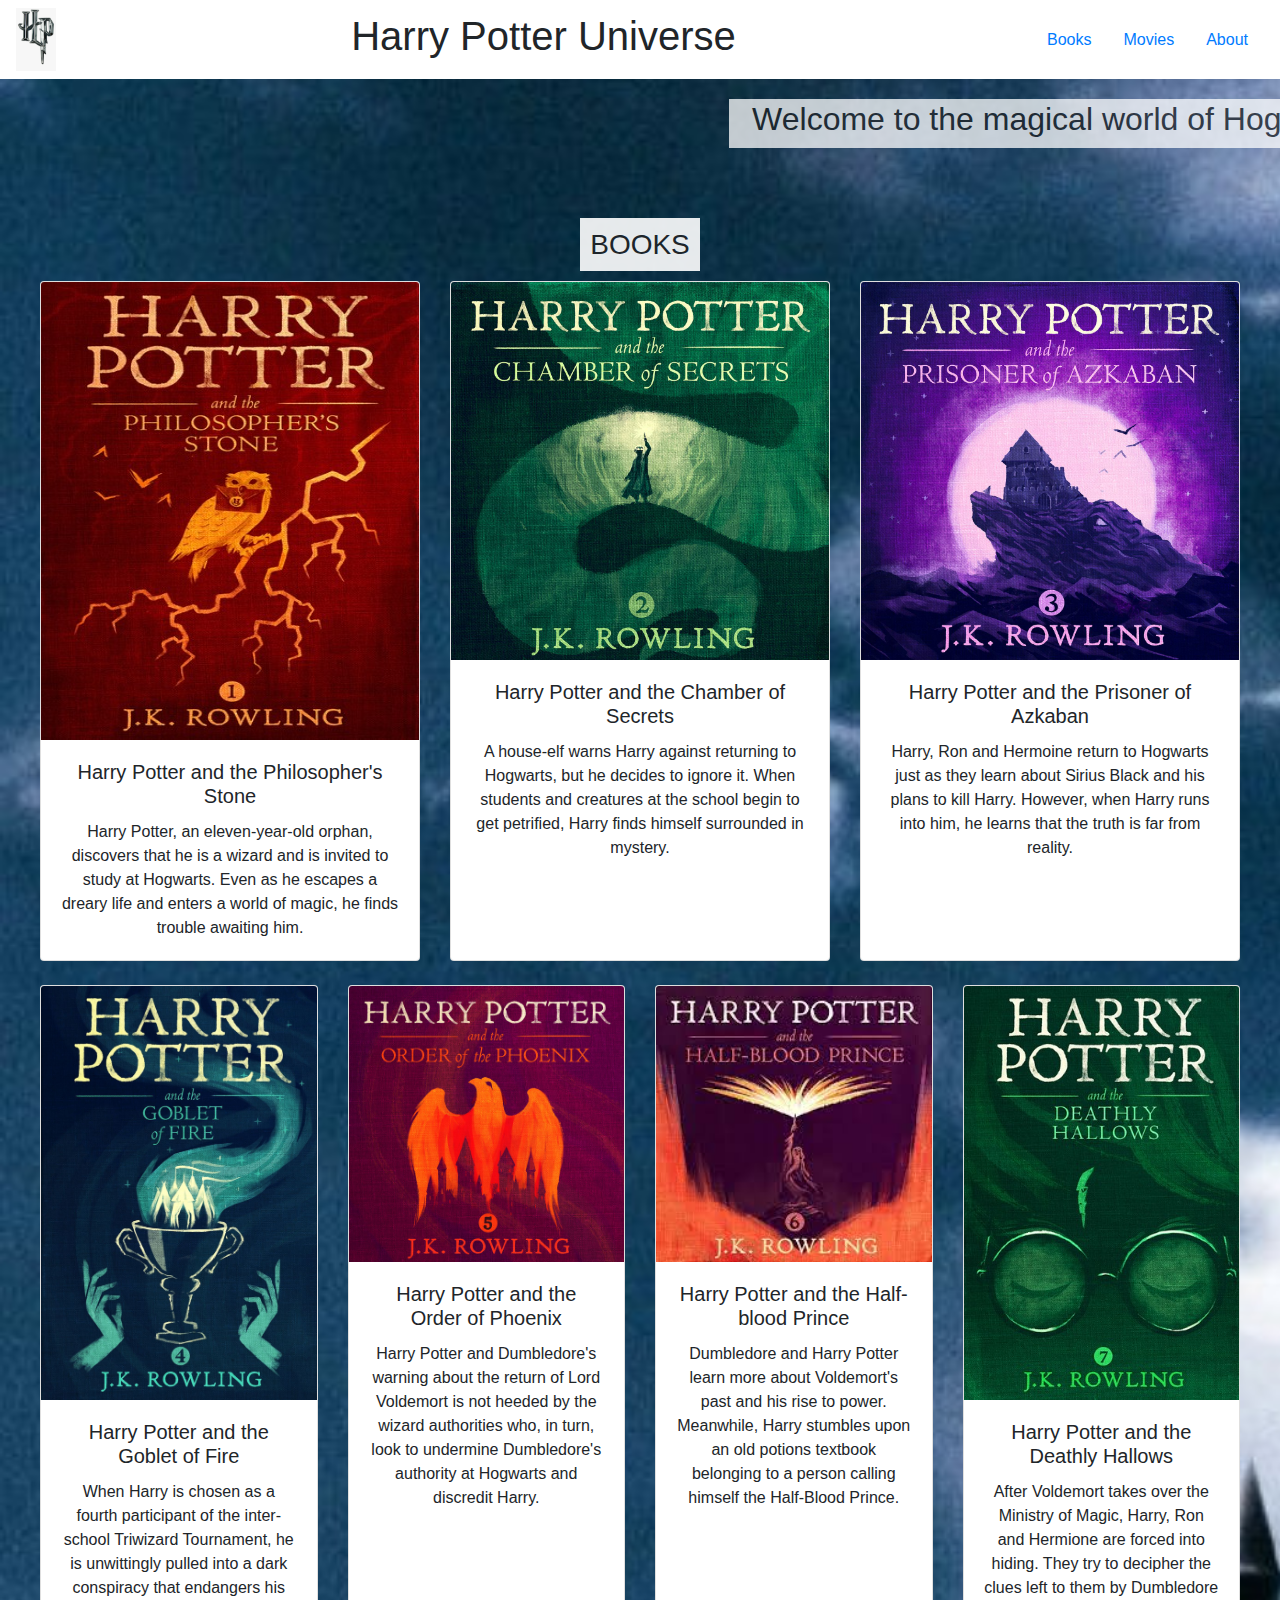
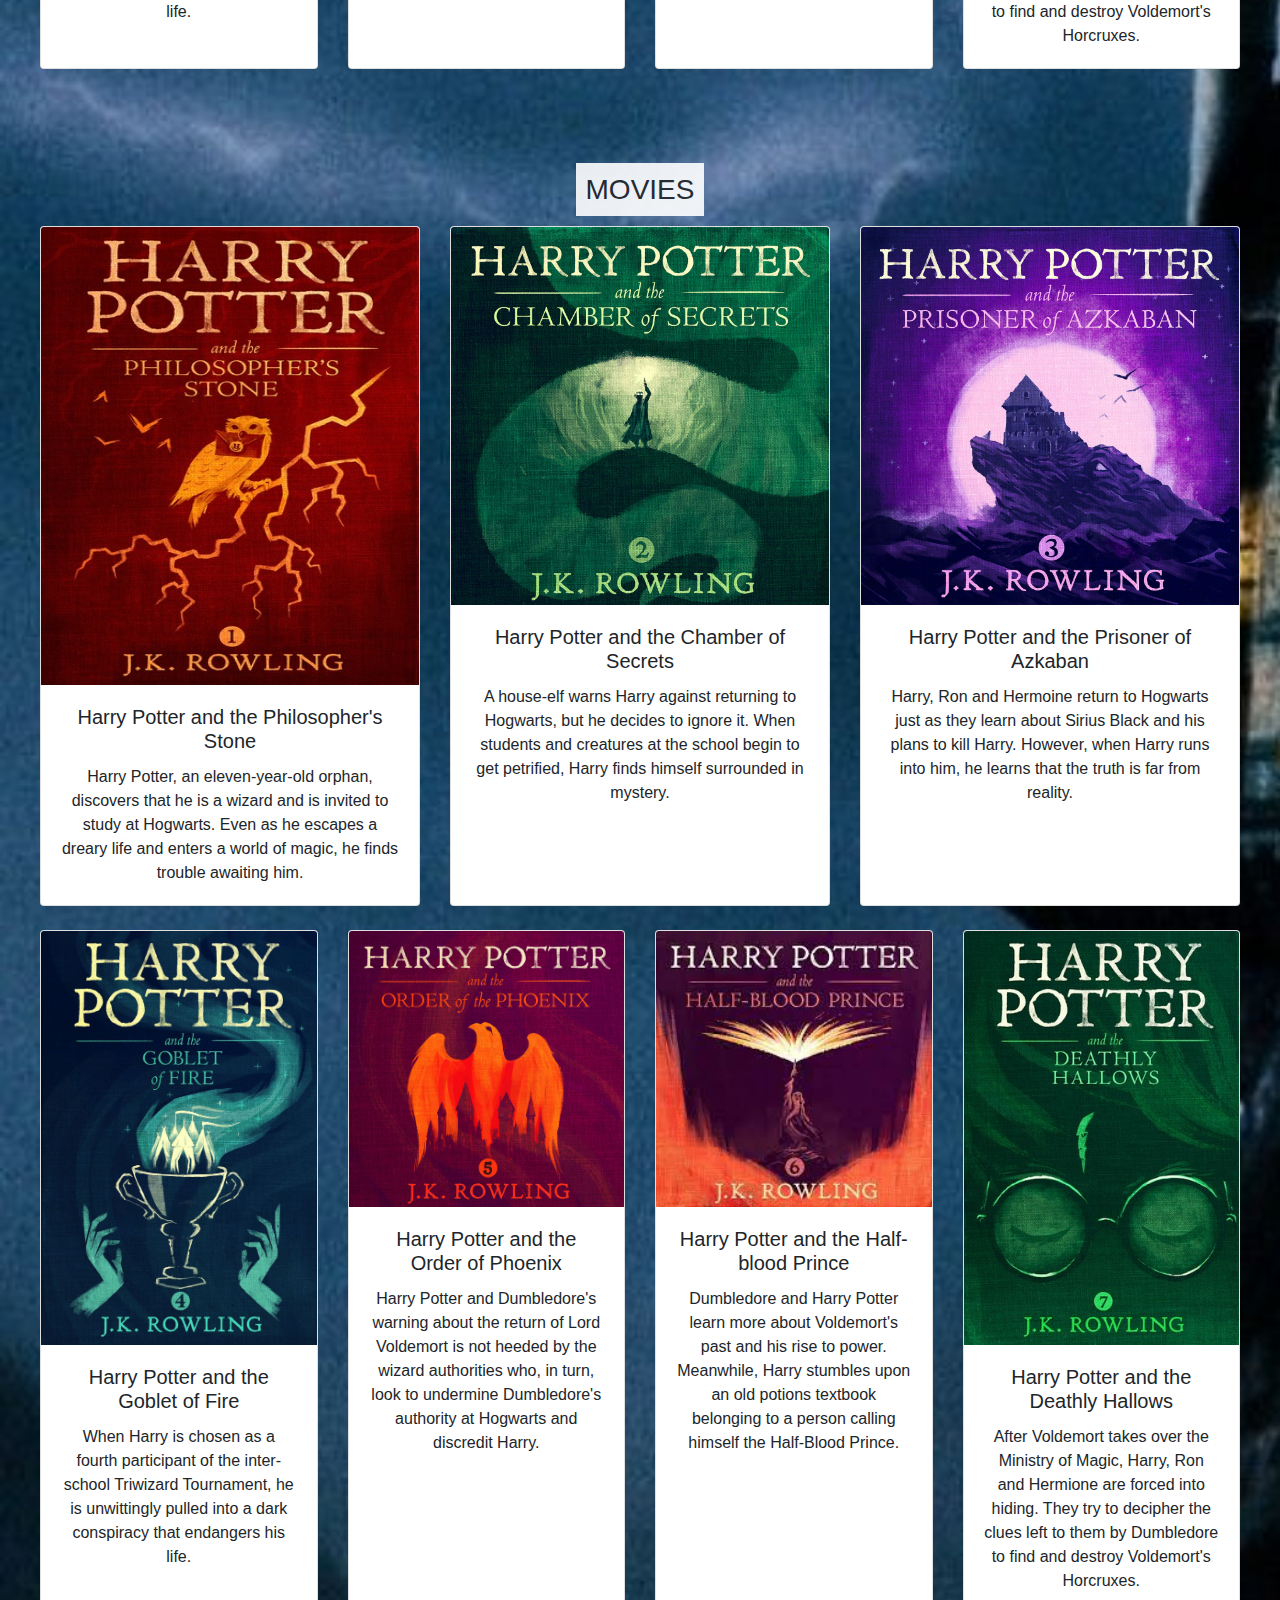
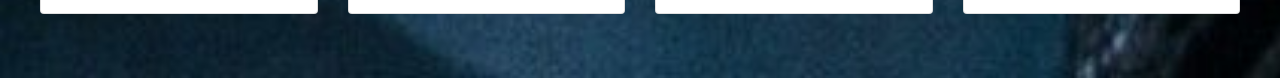
<file: index.html>
<!doctype html>
<html lang="en">
  <head>
    <!-- Required meta tags -->
    <meta charset="utf-8">
    <meta name="viewport" content="width=device-width, initial-scale=1, shrink-to-fit=no">

    <!-- Bootstrap CSS -->
            <!-- Bootstrap CSS -->
        <link rel="stylesheet" href="css/bootstrap.min.css" type="text/css">
        <link href="css/styles.css" rel="stylesheet" type="text/css">

    <!-- Styles CSS -->
    <link rel="stylesheet" type="text/css" href="css/styles.css">

    <title>Assignment V & VI</title>
  </head>
  <body>

    <nav class="navbar navbar-dark" style="background-color: white;">
      <a href="index.html">
        <img src="images/logo.png" alt="HP" width="40">
      </a>
      <h1>Harry Potter Universe</h1>
      <ul class="nav nav-pills">
        <li class="nav-item">
          <a class="nav-link" href="#">Books</a>
        </li>
        <li class="nav-item">
          <a class="nav-link" href="#">Movies</a>
        </li>
        <li class="nav-item">
          <a class="nav-link" href="204621.html" tabindex="-1">About</a>
        </li>
      </ul>
    </nav>

    <div class="container">
      <div class="row">
        <div class="col-sm">
          
        </div>
        <div class="col-sm text-center welc">
          <h2>Welcome to the magical world of Hogwarts!</h2>
        </div>
      </div>
    </div>

    <div class="row justify-content-md-center text-center cnt">
      <h3 class="op">BOOKS</h3>
      <div class="row row-cols-1 row-cols-md-3">
        <div class="col mb-4">
          <div class="card h-100">
            <img src="images/b1.jpg" class="card-img-top" alt="..." height="458">
            <div class="card-body">
              <h5 class="card-title">Harry Potter and the Philosopher's Stone</h5>
              <p class="card-text">Harry Potter, an eleven-year-old orphan, discovers that he is a wizard and is invited to study at Hogwarts. Even as he escapes a dreary life and enters a world of magic, he finds trouble awaiting him.</p>
            </div>
          </div>
        </div>
        <div class="col mb-4">
          <div class="card h-100">
            <img src="images/b2.jpg" class="card-img-top" alt="...">
            <div class="card-body">
              <h5 class="card-title">Harry Potter and the Chamber of Secrets</h5>
              <p class="card-text">A house-elf warns Harry against returning to Hogwarts, but he decides to ignore it. When students and creatures at the school begin to get petrified, Harry finds himself surrounded in mystery.</p>
            </div>
          </div>
        </div>
        <div class="col mb-4">
          <div class="card h-100">
            <img src="images/b3.jpg" class="card-img-top" alt="...">
            <div class="card-body">
              <h5 class="card-title">Harry Potter and the Prisoner of Azkaban</h5>
              <p class="card-text">Harry, Ron and Hermoine return to Hogwarts just as they learn about Sirius Black and his plans to kill Harry. However, when Harry runs into him, he learns that the truth is far from reality.</p>
            </div>
          </div>
        </div>
      </div>
    
      <div class="row row-cols-1 row-cols-md-3">
        <div class="col mb-4">
          <div class="card h-100">
            <img src="images/b4.jpg" class="card-img-top" alt="...">
            <div class="card-body">
              <h5 class="card-title">Harry Potter and the Goblet of Fire</h5>
              <p class="card-text">When Harry is chosen as a fourth participant of the inter-school Triwizard Tournament, he is unwittingly pulled into a dark conspiracy that endangers his life.</p>
            </div>
          </div>
        </div>
        <div class="col mb-4">
          <div class="card h-100">
            <img src="images/b5.jpg" class="card-img-top" alt="...">
            <div class="card-body">
              <h5 class="card-title">Harry Potter and the Order of Phoenix</h5>
              <p class="card-text">Harry Potter and Dumbledore's warning about the return of Lord Voldemort is not heeded by the wizard authorities who, in turn, look to undermine Dumbledore's authority at Hogwarts and discredit Harry.</p>
            </div>
          </div>
        </div>
        <div class="col mb-4">
          <div class="card h-100">
            <img src="images/b6.jpg" class="card-img-top" alt="...">
            <div class="card-body">
              <h5 class="card-title">Harry Potter and the Half-blood Prince</h5>
              <p class="card-text">Dumbledore and Harry Potter learn more about Voldemort's past and his rise to power. Meanwhile, Harry stumbles upon an old potions textbook belonging to a person calling himself the Half-Blood Prince.</p>
            </div>
          </div>
        </div>
        <div class="col mb-4">
          <div class="card h-100">
            <img src="images/b7.jpg" class="card-img-top" alt="...">
            <div class="card-body">
              <h5 class="card-title">Harry Potter and the Deathly Hallows</h5>
              <p class="card-text">After Voldemort takes over the Ministry of Magic, Harry, Ron and Hermione are forced into hiding. They try to decipher the clues left to them by Dumbledore to find and destroy Voldemort's Horcruxes.</p>
            </div>
          </div>
        </div>
      </div>
    </div>


    <div class="row justify-content-md-center text-center cnt">
      <h3 class="op">MOVIES</h3>
      <div class="row row-cols-1 row-cols-md-3">
        <div class="col mb-4">
          <div class="card h-100">
            <img src="images/b1.jpg" class="card-img-top" alt="..." height="458">
            <div class="card-body">
              <h5 class="card-title">Harry Potter and the Philosopher's Stone</h5>
              <p class="card-text">Harry Potter, an eleven-year-old orphan, discovers that he is a wizard and is invited to study at Hogwarts. Even as he escapes a dreary life and enters a world of magic, he finds trouble awaiting him.</p>
            </div>
          </div>
        </div>
        <div class="col mb-4">
          <div class="card h-100">
            <img src="images/b2.jpg" class="card-img-top" alt="...">
            <div class="card-body">
              <h5 class="card-title">Harry Potter and the Chamber of Secrets</h5>
              <p class="card-text">A house-elf warns Harry against returning to Hogwarts, but he decides to ignore it. When students and creatures at the school begin to get petrified, Harry finds himself surrounded in mystery.</p>
            </div>
          </div>
        </div>
        <div class="col mb-4">
          <div class="card h-100">
            <img src="images/b3.jpg" class="card-img-top" alt="...">
            <div class="card-body">
              <h5 class="card-title">Harry Potter and the Prisoner of Azkaban</h5>
              <p class="card-text">Harry, Ron and Hermoine return to Hogwarts just as they learn about Sirius Black and his plans to kill Harry. However, when Harry runs into him, he learns that the truth is far from reality.</p>
            </div>
          </div>
        </div>
      </div>
    
      <div class="row row-cols-1 row-cols-md-3">
        <div class="col mb-4">
          <div class="card h-100">
            <img src="images/b4.jpg" class="card-img-top" alt="...">
            <div class="card-body">
              <h5 class="card-title">Harry Potter and the Goblet of Fire</h5>
              <p class="card-text">When Harry is chosen as a fourth participant of the inter-school Triwizard Tournament, he is unwittingly pulled into a dark conspiracy that endangers his life.</p>
            </div>
          </div>
        </div>
        <div class="col mb-4">
          <div class="card h-100">
            <img src="images/b5.jpg" class="card-img-top" alt="...">
            <div class="card-body">
              <h5 class="card-title">Harry Potter and the Order of Phoenix</h5>
              <p class="card-text">Harry Potter and Dumbledore's warning about the return of Lord Voldemort is not heeded by the wizard authorities who, in turn, look to undermine Dumbledore's authority at Hogwarts and discredit Harry.</p>
            </div>
          </div>
        </div>
        <div class="col mb-4">
          <div class="card h-100">
            <img src="images/b6.jpg" class="card-img-top" alt="...">
            <div class="card-body">
              <h5 class="card-title">Harry Potter and the Half-blood Prince</h5>
              <p class="card-text">Dumbledore and Harry Potter learn more about Voldemort's past and his rise to power. Meanwhile, Harry stumbles upon an old potions textbook belonging to a person calling himself the Half-Blood Prince.</p>
            </div>
          </div>
        </div>
        <div class="col mb-4">
          <div class="card h-100">
            <img src="images/b7.jpg" class="card-img-top" alt="...">
            <div class="card-body">
              <h5 class="card-title">Harry Potter and the Deathly Hallows</h5>
              <p class="card-text">After Voldemort takes over the Ministry of Magic, Harry, Ron and Hermione are forced into hiding. They try to decipher the clues left to them by Dumbledore to find and destroy Voldemort's Horcruxes.</p>
            </div>
          </div>
        </div>
      </div>
    </div>

    <!-- JavaScript -->
    <script src="js/jquery-3.6.0.slim.min.js"></script>
    <script src="js/bootstrap.bundle.min.js"></script>
    
  </body>
</html>
</file>
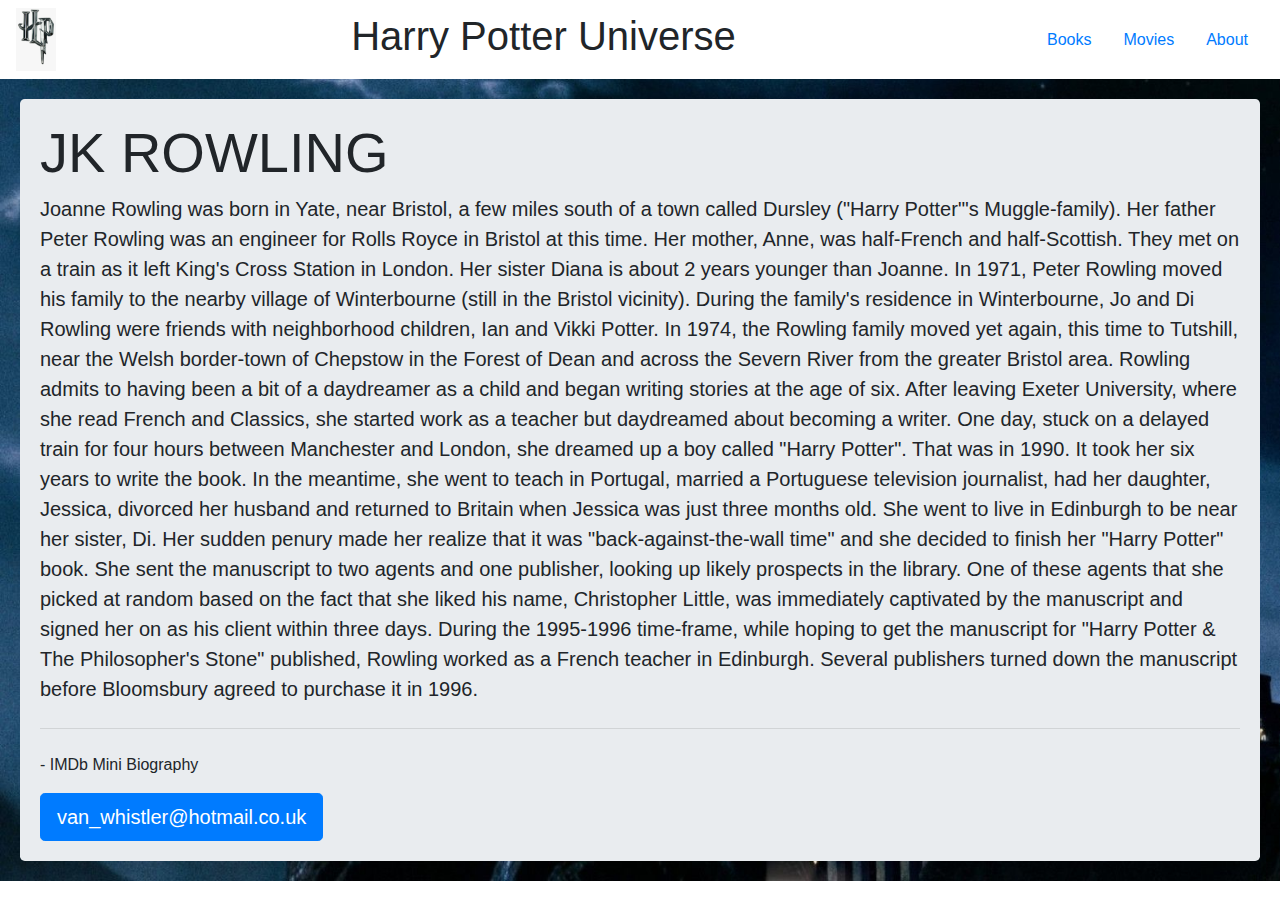
<file: 204621.html>
<!DOCTYPE html>
<html lang="en">
<head>
	<!-- Required meta tags -->
    <meta charset="utf-8">
    <meta name="viewport" content="width=device-width, initial-scale=1, shrink-to-fit=no">

    <!-- Bootstrap CSS -->
            <!-- Bootstrap CSS -->
        <link rel="stylesheet" href="css/bootstrap.min.css" type="text/css">
        <link href="css/styles.css" rel="stylesheet" type="text/css">

    <!-- Styles CSS -->
    <link rel="stylesheet" type="text/css" href="css/styles.css">

	<title>Assignment V & VI</title>
</head>
<body>

	<nav class="navbar navbar-dark" style="background-color: white;">
      <a href="index.html">
        <img src="images/logo.png" alt="HP" width="40">
      </a>
      <h1>Harry Potter Universe</h1>
      <ul class="nav nav-pills">
        <li class="nav-item">
          <a class="nav-link" href="#">Books</a>
        </li>
        <li class="nav-item">
          <a class="nav-link" href="#">Movies</a>
        </li>
        <li class="nav-item">
          <a class="nav-link" href="204621.html" tabindex="-1">About</a>
        </li>
      </ul>
    </nav>

    <div class="jumbotron cnt">
	  <h1 class="display-4">JK ROWLING</h1>
	  <p class="lead">Joanne Rowling was born in Yate, near Bristol, a few miles south of a town called Dursley ("Harry Potter"'s Muggle-family). Her father Peter Rowling was an engineer for Rolls Royce in Bristol at this time. Her mother, Anne, was half-French and half-Scottish. They met on a train as it left King's Cross Station in London. Her sister Diana is about 2 years younger than Joanne. In 1971, Peter Rowling moved his family to the nearby village of Winterbourne (still in the Bristol vicinity). During the family's residence in Winterbourne, Jo and Di Rowling were friends with neighborhood children, Ian and Vikki Potter. In 1974, the Rowling family moved yet again, this time to Tutshill, near the Welsh border-town of Chepstow in the Forest of Dean and across the Severn River from the greater Bristol area. Rowling admits to having been a bit of a daydreamer as a child and began writing stories at the age of six. After leaving Exeter University, where she read French and Classics, she started work as a teacher but daydreamed about becoming a writer. One day, stuck on a delayed train for four hours between Manchester and London, she dreamed up a boy called "Harry Potter". That was in 1990. It took her six years to write the book. In the meantime, she went to teach in Portugal, married a Portuguese television journalist, had her daughter, Jessica, divorced her husband and returned to Britain when Jessica was just three months old. She went to live in Edinburgh to be near her sister, Di. Her sudden penury made her realize that it was "back-against-the-wall time" and she decided to finish her "Harry Potter" book. She sent the manuscript to two agents and one publisher, looking up likely prospects in the library. One of these agents that she picked at random based on the fact that she liked his name, Christopher Little, was immediately captivated by the manuscript and signed her on as his client within three days. During the 1995-1996 time-frame, while hoping to get the manuscript for "Harry Potter & The Philosopher's Stone" published, Rowling worked as a French teacher in Edinburgh. Several publishers turned down the manuscript before Bloomsbury agreed to purchase it in 1996.</p>
	  <hr class="my-4">
	  <p>- IMDb Mini Biography</p>
	  <a class="btn btn-primary btn-lg" href="#" role="button">van_whistler@hotmail.co.uk</a>
	</div>

        <!-- JavaScript -->
    <script src="js/jquery-3.6.0.slim.min.js"></script>
    <script src="js/bootstrap.bundle.min.js"></script>

</body>
</html>
</file>
<file: css/styles.css>
*{
	margin: 0; 
	padding: 0; 
	border: 0; 
	font-size: 100%;
}

body{
	background-image: url("../images/bg.jpg");
	background-repeat: no-repeat;
	background-size: cover;
}

.welc{
	margin: 20px -180px 20px 0px;
	border: solid white 1px; 
	background-color: white;
	opacity: 0.75;
}

.cnt{
	padding: 20px;
	margin: 20px;
}

.op{
	padding: 10px;
	margin: 10px;
	background-color: white;
	opacity: 0.9
}
</file>
